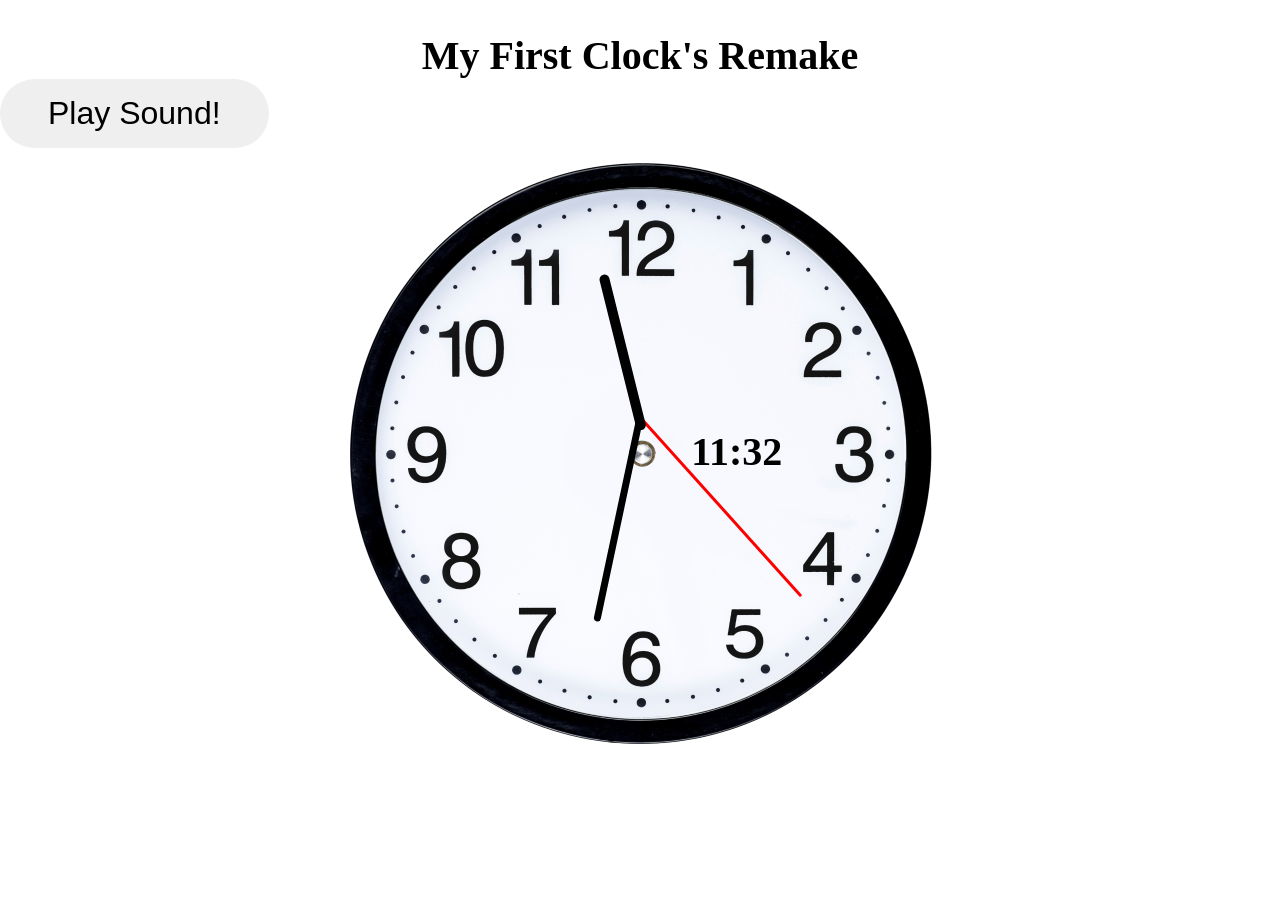
<file: index.html>
<!DOCTYPE html>
<html lang="en">
<head>
    <meta charset="UTF-8">
    <meta name="viewport" content="width=device-width, initial-scale=1.0">
    <link rel="icon" type="image/png" href="clock-favicon.png">
    <link rel="stylesheet" href="js-clock-remake.css">
    <title>Javascript Clock Remake</title>
</head>
<body>
    <h1>My First Clock's Remake</h1>
    <img src="clock.png" alt="clock" class="clock">
    <div class="second-hand"></div>
    <div class="min-hand"></div>
    <div class="hour-hand"></div>
    <p></p>
    <button style="padding:1rem 3rem; font-size:2rem; border-radius:100rem; border:none; cursor:pointer">Play Sound!</button>

    <script src="js-clock-remake.js"></script>
</body>
</html>
</file>
<file: js-clock-remake.css>
*{
    padding:0;
    margin:0;
}
img{
    position: absolute;
}
div{
    position: absolute;
    transform: translate(-50%, -50%);
    transform-origin:bottom center;
    border-radius:100rem;
    z-index:2;
}
h1{
    text-align:center;
    margin-top:2rem;
    font-size:2.5rem;
}
.clock{
    width:40rem;
    height:40rem;
    top: 50%;
    left: 50%;
    transform: translate(-50%, -50%);
}
.second-hand{
    background-color: red;
    width:0.2rem;
    height:15rem;
    top: 19.8%;
    left: 49.9%;
    transform: translate(-50%, -50%);
    transform:rotate(0deg);
}
.min-hand{
    background-color: black;
    width:0.4rem;
    height:13rem;
    top: 23.3%;
    left: 49.8%;
    transform: rotate(0deg);
}
.hour-hand{
    background-color: black;
    width:0.6rem;
    height:10rem;
    top: 30%;
    left: 49.8%;
    transform: rotate(0deg);
}
p{
    position: absolute;
    font-size:2.5rem;
    font-weight:bold;
    left:54%;
    top:47.5%;
}
</file>
